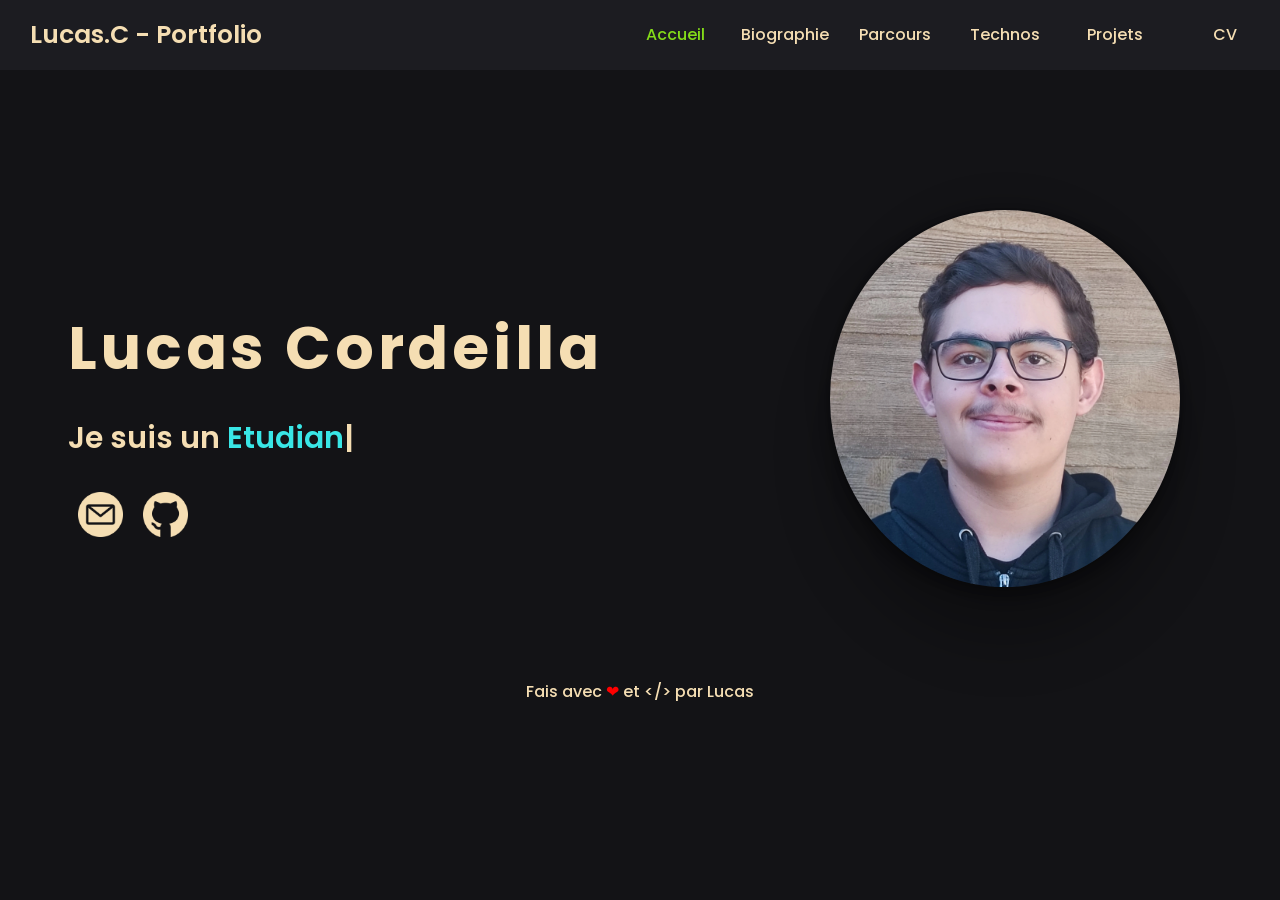
<file: index.html>
<!DOCTYPE html>
<html lang="fr">
<meta http-equiv="content-type" content="text/html;charset=utf-8"/>
<head>
    <head>
        <meta charset="UTF-8">
        <meta name="viewport" content="width=device-width, initial-scale=1.0">

        <title>Lucas Cordeilla - Etudiant en informatique & amateur en cyber-sécurité - Portfolio</title>
        <meta name="description" content="Étudiant en informatique, passionné par la cybersécurité et le renseignement. Découvrez mon parcours, mes projets et mes coordonnées.">
        <meta name="keywords" content="Lucas Cordeilla, Developper, cyber-sécurité, Portfolio, France">
        <meta name="author" content="Lucas Cordeilla, Developper, cyber-sécurité, Portfolio, France">
        <link rel="canonical" href="index.html">
        <link rel="icon" type="image/x-icon" href="images/icons/favicon.ico">

        <link rel="stylesheet" href="style.css">
        <link rel="preconnect" href="https://fonts.googleapis.com/">
        <link rel="preconnect" href="https://fonts.gstatic.com/" crossorigin>
        <link href="https://fonts.googleapis.com/css2?family=Oswald:wght@200..700&amp;family=Poppins:wght@100;400;700&amp;display=swap" rel="stylesheet">

        <meta name="robots" content="index, follow">
    </head>

</head>
<body>
<header>
    <nav id="navbar">
        <div>
            <p title="Lucas-Cordeilla"><a href="index.html">Lucas.C - Portfolio</a></p>
        </div>
        <ul id="menu">
            <li><a data-section="home">Accueil</a></li>
            <li><a href="#" data-section="biography">Biographie</a></li>
            <li><a href="#" data-section="career">Parcours</a></li>
            <li><a href="#" data-section="skills">Technos</a></li>
            <li><a href="#" data-section="projects">Projets</a></li>
            <li id="resuem"><a href="resume/CORDEILLA-Lucas-CV.pdf" target="_blank">CV</a></li>
        </ul>
        <img src="images/icons/menu.png" id="ham">
    </nav>
</header>
<main>

    <!-- Section home -->
    <section id="home" class="section">
        <section class="first">
            <div>
                <div style="font-size: 30px;">
                    <h1>Lucas Cordeilla</h1>
                    <div class="type">
                        <p> Je suis un <span id="element"></span></p>
                    </div>
                </div>
                <div id="social">
                    <a href="mailto: lucas.cordeilla@etu.umontpellier.fr"><img src="images/icons/email.png" alt="email"></a>
                    <a href="https://github.com/xytophe"><img src="images/icons/github.png" alt="github"></a>
                </div>
            </div>
            <div id="right">
                <img src="images/photo.webp" id="profile-pic" alt="profile-picture">
            </div>
        </section>
        <div id="footer">
            <p>Fais avec <span id="Heart">&#x2764; </span> et &lt;/&gt; par Lucas</p>
        </div>
    </section>

    <!-- Section biography -->
    <section id="biography" class="About section">
        <div id="heading" class="about">
            <h3>Biographie</h3>
            <div id="line"></div>
        </div>
        <div id="box">
            <div class="about" id="about-left">
                <img src="images/photo.webp" id="about-pic">
                <h3>Lucas Cordeilla</h3>
                <ul>
                    <li><i class="arrow">> </i><strong>Naissance:</strong> Septembre 2004</li>
                    <li><i class="arrow">> </i><strong>Téléphone:</strong> 07 61 93 32 99</li>
                    <li><i class="arrow">> </i> <strong>Ville:</strong> Montpellier, France</li>
                    <li><i class="arrow">> </i><strong>Email:</strong> lucas.cordeilla@etu.umontpellier.fr</li>
                </ul>
            </div>
            <div id="about-right" class="about">
                <p id="about-p">
                    Salutations,<br><br>
                    Je suis Lucas Cordeilla, j'ai 21 ans et je suis étudiant en troisième année de BUT Informatique. De nature calme, serein et curieux, j’aime apprendre en permanence et approfondir mes connaissances. Mon intérêt pour l’informatique remonte à plus de sept ans, avec une passion particulière pour la cybersécurité. Depuis un peu plus d’un an, je me découvre également une fascination pour l’investigation et l’OSINT, ce qui enrichit encore davantage mon approche du monde numérique et de la protection des systèmes.<br><br>
                    Je me suis orienté vers un BUT Informatique afin, dans un premier temps, de consolider mes connaissances et d’acquérir de solides bases dans la majorité des domaines de l’informatique, pour ensuite me spécialiser en cybersécurité.<br>
                    Après l’obtention de mon diplôme, j’ai pour objectif de suivre une formation spécialisée en cybersécurité et en investigation. À terme, mes ambitions professionnelles sont multiples : d’abord rejoindre une petite structure réalisant des opérations de pentesting pour d’autres entreprises et menant également des investigations sur demande. Je n’écarte pas non plus la possibilité d’intégrer une agence de renseignement telle que la DGSI ou la DGSE. Je suis également séduit par l’idée de créer ma propre entreprise d’investigation privée.<br><br>
                    Ouvert à diverses opportunités, j’attends de voir où la vie me mènera.
                </p></div>
        </div>
        </div>
    </section>

    <!-- Section career  -->
    <section id="career" class="Education section">
        <div id="heading" class="about">
            <h3>Parcours scolaire</h3>
            <div id="line"></div>
        </div>
        <div class="Eduaction-box">
            <div id="BE">
                <a target="_blank" href="https://jaures-saint-affrique.mon-ent-occitanie.fr/"><img src="images/lycée.jpeg" id="vtu-logo"></a>
                <div id="course-deatils">
                    <div><i>Lycée Polyvalent Jean Jaures (BAC STI2D option SIN)</i></div>
                    <div id="course-duration"><h3>2019 - 2022</h3></div>
                    <ul>
                        <li>Principes fondamentaux de la gestion de projet</li>
                        <li>Notions de base en programmation C</li>
                        <li>Connaissances de base en développement web</li>
                        <li>Initiation à l’électronique</li>
                    </ul>
                </div>
            </div>
            <div id="BE">
                <a target="_blank" href="https://iut-montpellier-sete.edu.umontpellier.fr/formations-3/nos-formations/bachelor-universaire-de-technologie/b-u-t-informatique/"><img src="images/IUT.png" id="vtu-logo"></a>
                <div id="course-deatils">
                    <div><i>IUT Montpellier-sète, université de Montpellier (BUT informatique - parcours DACS)</i></div>
                    <div id="course-duration"><h3>2022- 2026</h3></div>
                    <ul>
                        <li>Administration des systèmes, réseaux et sécurité informatique</li>
                        <li>Développement et algorithmique</li>
                        <li>Développement web front-end et back-end</li>
                        <li>Gestion de projet et management d’équipe</li>
                        <li>Compétences en communication professionnelle</li>
                        <li>Cryptographie</li>
                    </ul>
                </div>
            </div>
        </div>
        <div id="heading" class="about">
            <h3>Parcours professionnel</h3>
            <div id="line"></div>
        </div>
        <div id="certification-section">
            <div id="SQL-Basic" class="Certification-tab">
                <img class="Certification-icon" src="images/ensm.jpeg">
                <div>
                    <a target="_blank" href="https://www.supmaritime.fr/">
                        <p class="Certification-heading"><strong>2025 - Stage de 10 semaines à l'ENSM</strong></p>
                    </a>
                    <p class="date"><i>Administrateur Sytèmes et Réseaux</i> </p>
                    <p class="date">Déploiement de la solution de supervision Zabbix<br> dans un périmètre donné en mode projet</p>
                </div>
            </div>
            <div id="SQL-Basic" class="Certification-tab">
                <img class="Certification-icon" src="images/icons/septeo.png">
                <div>
                    <a target="_blank" href="https://www.septeo.com/fr">
                        <p class="Certification-heading"><strong>2024 - Stage de 12 semaines chez Septeo</strong></p>
                    </a>
                    <p class="date"><i>Administrateur Sytèmes et Réseaux</i></p>
                    <ul>
                        <li>Maintiens en condition opérationnelle</li>
                        <li>Maintiens en condition de sécurité</li>
                        <li>Montage, configuration, installation de serveur</li>
                        <li>Gestion et maintenance de serveurs cloud</li>
                    </ul>
                </div>
            </div>
        </div>
    </section>

    <!--  Section technos-->
    <section id="skills" class="section">
        <div id="heading" class="about">
            <h3>Technologies pratiquées</h3>
            <div id="line"></div>
        </div>
        <div class="about">
            <p id="skill-desc">Sur cette page, vous trouverez un petit aperçu des technologies avec lesquelles j’ai déjà travaillé. Elles reflètent les outils et langages que j’ai appris à maîtriser au fil de mes projets, qu’ils soient personnels ou académiques.</p>
        </div>
        <div id="skills-box">
            <div>
                <a href="https://fr.wikipedia.org/wiki/Zabbix" target="_blank" rel="noopener noreferrer">
                    <div class="skills-tab"><img src="images/icons/zabbix.png" alt="Zabbix"><span class="sr-only">ZABBIX</span></div>
                </a>
                <a href="https://fr.wikipedia.org/wiki/Stormshield" target="_blank" rel="noopener noreferrer">
                    <div class="skills-tab"><img src="images/icons/stormshield.png" alt="Stormshield"><span class="sr-only">STORMSHIELD</span></div>
                </a>
                <a href="https://fr.wikipedia.org/wiki/Cisco_Systems" target="_blank" rel="noopener noreferrer">
                    <div class="skills-tab"><img src="images/icons/cisco.png" alt="Cisco"><span class="sr-only">CISCO</span></div>
                </a>
                <a href="https://fr.wikipedia.org/wiki/Hyper-V" target="_blank" rel="noopener noreferrer">
                    <div class="skills-tab"><img src="images/icons/hyper-v.png" alt="Hyper-v"><span class="sr-only">HYPER-V</span></div>
                </a>
            </div>
            <div>
                <a href="https://fr.wikipedia.org/wiki/Microsoft_Windows" target="_blank" rel="noopener noreferrer">
                    <div class="skills-tab"><img src="images/icons/windows.webp" alt="Windows"><span class="sr-only">WINDOWS</span></div>
                </a>
                <a href="https://fr.wikipedia.org/wiki/Linux" target="_blank" rel="noopener noreferrer">
                    <div class="skills-tab"><img src="images/icons/linux.webp" alt="Linux"><span class="sr-only">LINUX</span></div>
                </a>
                <a href="https://fr.wikipedia.org/wiki/Hewlett_Packard_Enterprise" target="_blank" rel="noopener noreferrer">
                    <div class="skills-tab"><img src="images/icons/HPE.png" alt="HPE"><span class="sr-only">HPE</span></div>
                </a>
                <a href="https://fr.wikipedia.org/wiki/Dell" target="_blank" rel="noopener noreferrer">
                    <div class="skills-tab"><img src="images/icons/DELL.png" alt="DELL"><span class="sr-only">DELL</span></div>
                </a>
            </div>
            <div>
                <a href="https://fr.wikipedia.org/wiki/C_(langage)" target="_blank" rel="noopener noreferrer">
                    <div class="skills-tab"><img src="images/icons/C.png" alt="C"><span class="sr-only">C</span></div>
                </a>
                <a href="https://fr.wikipedia.org/wiki/C%2B%2B" target="_blank" rel="noopener noreferrer">
                    <div class="skills-tab"><img src="images/icons/C++.png" alt="C++"><span class="sr-only">C++</span></div>
                </a>
                <a href="https://fr.wikipedia.org/wiki/Windows_PowerShell" target="_blank" rel="noopener noreferrer">
                    <div class="skills-tab"><img src="images/icons/powershell.png" alt="Powershell"><span class="sr-only">POWERSHELL</span></div>
                </a>
                <a href="https://fr.wikipedia.org/wiki/Bourne-Again_shell" target="_blank" rel="noopener noreferrer">
                    <div class="skills-tab"><img src="images/icons/bash.png" alt="Bash"><span class="sr-only">BASH</span></div>
                </a>
            </div>
            <div>
                <a href="https://fr.wikipedia.org/wiki/Java_(langage)" target="_blank" rel="noopener noreferrer">
                    <div class="skills-tab"><img src="images/icons/java.png" alt="Java"><span class="sr-only">JAVA</span></div>
                </a>
                <a href="https://fr.wikipedia.org/wiki/Python_(langage)" target="_blank" rel="noopener noreferrer">
                    <div class="skills-tab"><img src="images/icons/python.png" alt="Python"><span class="sr-only">PYTHON</span></div>
                </a>
                <a href="https://fr.wikipedia.org/wiki/Hypertext_Markup_Language" target="_blank" rel="noopener noreferrer">
                    <div class="skills-tab"><img src="images/icons/html-5.png" alt="Html"><span class="sr-only">HTML</span></div>
                </a>
                <a href="https://fr.wikipedia.org/wiki/Feuilles_de_style_en_cascade" target="_blank" rel="noopener noreferrer">
                    <div class="skills-tab"><img src="images/icons/css-3.png" alt="Css"><span class="sr-only">CSS</span></div>
                </a>
            </div>
            <div>
                <a href="https://fr.wikipedia.org/wiki/Git" target="_blank" rel="noopener noreferrer">
                    <div class="skills-tab"><img src="images/icons/social.png" alt="Git"><span class="sr-only">GIT</span></div>
                </a>
                <a href="https://fr.wikipedia.org/wiki/GitLab" target="_blank" rel="noopener noreferrer">
                    <div class="skills-tab"><img src="images/icons/gitlab.png" alt="Gitlab"><span class="sr-only">GITLAB</span></div>
                </a>
                <a href="https://fr.wikipedia.org/wiki/JavaScript" target="_blank" rel="noopener noreferrer">
                    <div class="skills-tab"><img src="images/icons/js.png" alt="JavaScript"><span class="sr-only">JAVASCRIPT</span></div>
                </a>
                <a href="https://fr.wikipedia.org/wiki/Node.js" target="_blank" rel="noopener noreferrer">
                    <div class="skills-tab"><img src="images/icons/pngegg.png" alt="NodeJs"><span class="sr-only">NODEJS</span></div>
                </a>
            </div>
        </div>
    </section>

    <!-- Section Project -->
    <section id="projects" class="Projects section">
        <div id="heading" class="about">
            <h3>Projects</h3>
            <div id="line"></div>
        </div>
        <div class="project-box">
            <div class="project-left">

                <!-- Projet 7 -->
                <div class="project-section" data-project="project7">
                    <img src="images/projects/docker.jpg" alt="Aperçu Projet 7">
                    <h4>Infrastructure virtualisée complète sous Docker | 2026</h4>
                </div>

                <!-- Projet 5 -->
                <div class="project-section" data-project="project5">
                    <img src="images/projects/keylogger-1.png" alt="Aperçu Projet 5">
                    <h4>Keylogger – Projet de cybersécurité | 2025</h4>
                </div>

                <!-- Projet 1 -->
                <div class="project-section" data-project="project1">
                    <img src="images/projects/zabbix.png" alt="Aperçu Projet 1">
                    <h4>Déploiement de Zabbix | 2025</h4>
                </div>
                <!-- Projet 2 -->
                <div class="project-section" data-project="project2">
                    <img src="images/projects/enchères-code.png" alt="Aperçu Projet 2">
                    <h4>Applications d’enchères | 2024</h4>
                </div>
            </div>
            <div class="project-right">

                 <!-- Projet 6 -->
                <div class="project-section" data-project="project6">
                    <img src="images/projects/RAFT-1.png" alt="Aperçu Projet 6">
                    <h4>Cluster de nœuds – Implémentation du protocole RAFT | 2025</h4>
                </div>

                <!-- Projet 3 -->
                <div class="project-section" data-project="project3">
                    <img src="images/projects/bots-logs-1.webp" alt="Aperçu Projet 3">
                    <h4>Minecraft Bots | 2025</h4>
                </div>
                <!-- Projet 4 -->
                <div class="project-section" data-project="project4">
                    <img src="images/projects/foxelia.png" alt="Aperçu Projet 4">
                    <h4>Hébergeur Foxelia | 2024</h4>
                </div>
            </div>
        </div>

        <div class="learning-box">
            <div class="learning-section" id="btn-learning">
                <h4>Portfolio d’apprentissage</h4>
                <button>Voir le portfolio</button>
            </div>
        </div>
    </section>

    <!-- Modales de détails de chaque projet -->
    <div id="modal-container">

        <!-- Modal Projet 7 -->
        <div class="project-modal" id="modal-project7">
            <div class="modal-content">
                <span class="close" data-close="modal-project7">&times;</span>
                <h2>Infrastructure virtualisée complète sous Docker | 2026</h2>
                <img src="images/projects/nextcloud.webp" alt="Détail Projet Infrastructure Docker">
                <p>
                    Dans le cadre d’un projet académique orienté systèmes et DevOps, j’ai conçu et déployé une
                    infrastructure virtualisée complète reposant sur Docker et Docker Compose.
                </p>
                <p>
                    Cette infrastructure intègre plusieurs services interconnectés : OpenLDAP pour la gestion des identités,
                    Keycloak pour l’authentification et la fédération d’identités, Nextcloud pour le stockage collaboratif,
                    Traefik comme reverse proxy et point d’entrée sécurisé, ainsi qu’une stack de supervision basée sur
                    Grafana, Loki et Promtail.
                </p>
                <p>
                    Un service de messagerie collaborative Convos a également été intégré, l’ensemble étant pensé pour
                    fonctionner de manière cohérente, sécurisée et facilement déployable sur un environnement serveur.
                    L’accent a été mis sur la gestion des certificats, l’authentification centralisée et l’observabilité
                    de l’infrastructure.
                </p>
                <p>
                    Ce projet m’a permis de développer des compétences solides en conteneurisation, en architecture
                    de services, en gestion des identités, ainsi qu’en supervision et administration système dans un
                    contexte proche d’une infrastructure professionnelle.
                </p>
            </div>
        </div>


        <!-- Modal Projet 5 -->
        <div class="project-modal" id="modal-project5">
            <div class="modal-content">
                <span class="close" data-close="modal-project5">&times;</span>
                <h2>Keylogger – Projet de cybersécurité | 2025</h2>
                <img src="images/projects/keylogger-2.png" alt="Détail Projet Keylogger">
                <p>
                    Dans le cadre d’un projet académique en cybersécurité, j’ai réalisé un proof of concept (POC) de keylogger
                    afin d’étudier le fonctionnement interne de ce type de logiciel malveillant et de mieux comprendre
                    les mécanismes utilisés lors d’attaques réelles.
                </p>
                <p>
                    L’objectif principal était pédagogique : analyser le cycle de vie complet d’un malware, depuis la
                    capture des frappes clavier jusqu’à l’exfiltration des données, en passant par la persistance sur le
                    système cible. Le projet a été développé et testé exclusivement dans un environnement isolé et contrôlé,
                    conformément aux bonnes pratiques et au cadre légal.
                </p>
                <p>
                    L’architecture repose sur plusieurs composants distincts écrits en C côté client (capture, persistance,
                    exfiltration) ainsi qu’une application serveur en Node.js pour la réception et le traitement des données.
                    Les logs capturés sont chiffrés en continu afin de simuler des mécanismes d’évasion et de discrétion.
                </p>
                <p>
                    Ce projet m’a permis d’approfondir mes connaissances des API Windows, de la programmation bas niveau,
                    de la cryptographie appliquée, ainsi que des enjeux de détection et d’analyse des logiciels malveillants.
                    Une attention particulière a également été portée aux aspects légaux et éthiques liés à ce type de développement.
                </p>
                <p>Ce projet est publique et peux être consulté <a href="https://github.com/xytophe/Zorin-s-Logger">ici</a>.</p>
            </div>
        </div>

        <!-- Modal Projet 6 -->
        <div class="project-modal" id="modal-project6">
            <div class="modal-content">
                <span class="close" data-close="modal-project6">&times;</span>
                <h2>Cluster de nœuds – Protocole RAFT | 2025</h2>
                <img src="images/projects/RAFT-2.png" alt="Détail Projet Cluster RAFT">
                <p>
                    Ce projet a été réalisé dans le cadre du cours de programmation système avancée en BUT Informatique.
                    Il consistait à concevoir une application en langage C permettant de mettre en place un cluster de
                    nœuds communicants implémentant une version simplifiée du protocole de consensus RAFT.
                </p>
                <p>
                    Le développement s’est déroulé en plusieurs étapes progressives : mise en place des communications
                    réseau via sockets TCP, synchronisation des nœuds, implémentation d’un protocole d’élection de leader,
                    puis ajout d’un journal répliqué et d’une table clé–valeur distribuée.
                </p>
                <p>
                    Le cluster est capable de s’auto-organiser, d’élire un leader par quorum, de tolérer la perte d’un ou
                    plusieurs nœuds et de garantir la cohérence des données grâce à la réplication des écritures validées
                    par la majorité. Un client dédié permet d’interagir avec le cluster via des opérations PUT et GET.
                </p>
                <p>
                    Ce projet m’a permis de renforcer mes compétences en programmation système, en concurrence,
                    en réseaux, ainsi que ma compréhension des systèmes distribués, de la tolérance aux pannes et des
                    mécanismes de consensus utilisés dans les infrastructures modernes.
                </p>
                <p>Ce projet est publique et peux être consulté <a href="https://gitlabinfo.iutmontp.univ-montp2.fr/fesqueta/projet-cluster-de-noeuds">ici</a>.</p>
            </div>
        </div>

        <!-- Modal Projet 1 -->
        <div class="project-modal" id="modal-project1">
            <div class="modal-content">
                <span class="close" data-close="modal-project1">&times;</span>
                <h2>Déploiement de Zabbix | 2025</h2>
                <img src="images/projects/zabbix.png" alt="Détail Projet 1">
                <p>Dans le cadre d’un stage de 10 semaines effectué à l’ENSM, il m’a été confié le projet de mettre en place la solution de supervision Zabbix sur un périmètre défini. Ce projet a été mené en respectant les bonnes pratiques de gestion de projet et en utilisant les outils adaptés.</p>
                <p>L’objectif principal était d’assurer la surveillance, tant matérielle que virtuelle, de divers équipements : serveurs, switchs, pare-feux, postes clients, baies de stockage (SAN), etc.</p>
                <p>Pour réussir cette mission, j’ai mobilisé des compétences en administration réseau, en systèmes, ainsi qu’en gestion de projet. En raison d’engagements de confidentialité avec l’établissement, je ne peux pas fournir de détails techniques précis. Toutefois, je peux partager une capture d’écran du tableau de bord conçu en fin de mission, permettant de visualiser les informations essentielles à la supervision du parc informatique.</p>
            </div>
        </div>

        <!-- Modal Projet 2 -->
        <div class="project-modal" id="modal-project2">
            <div class="modal-content">
                <span class="close" data-close="modal-project2">&times;</span>
                <h2>Développement d'applications d’enchères | 2024</h2>
                <img src="images/projects/enchères.webp" alt="Détail Projet 2">
                <p>Dans le cadre de ma deuxième année de BUT Informatique, j’ai participé à un projet universitaire consistant à concevoir un système d’application d’enchères.</p>
                <p>L’objectif était de développer, en Java, trois applications distinctes communiquant entre elles via des sockets afin de permettre le déroulement d’enchères en ligne. Ce projet a été réalisé en groupe de quatre étudiants, en suivant la méthodologie agile SCRUM, et s’est étalé sur l’ensemble de l’année universitaire.</p>
                <p>Nous avons dû faire face à des exigences client évolutives, ainsi qu’à des enjeux de sécurité et de confidentialité dans les échanges entre les applications. Pour y répondre, nous avons mis en place plusieurs mécanismes : systèmes d’authentification, chiffrement des communications, infrastructure à clés publiques (PKI), et une interface graphique destinée à améliorer l’expérience utilisateur.</p>
                <p>Le code source complet du projet est disponible <a href="https://github.com/xytophe/applications-encheres/tree/main">ici</a>.</p>
            </div>
        </div>

        <!-- Modal Projet 3 -->
        <div class="project-modal" id="modal-project3">
            <div class="modal-content">
                <span class="close" data-close="modal-project3">&times;</span>
                <h2>Application Minecraft Bots | 2025</h2>
                <img src="images/projects/bots-logs-2.webp" alt="Détail Projet 3">
                <p>En 2025, j’ai souhaité approfondir mes compétences en Node.js ainsi que mes connaissances en communication client-serveur. Pour ce faire, j’ai lancé un projet personnel mêlant programmation et mon jeu favori : Minecraft.</p>
                <p>L’objectif de ce projet était de développer une application capable de créer et contrôler plusieurs bots jouant sur des serveurs publics en multijoueur. Ces bots devaient pouvoir automatiser diverses tâches et interagir avec les autres joueurs de manière autonome.</p>
                <p>J’ai conçu l’application entièrement depuis zéro, en mettant en place un système de gestion multi-bots, d'automatisation des actions et d’interaction via des scripts. Ce projet m’a permis de renforcer mes compétences en programmation asynchrone avec Node.js, ainsi que de mieux comprendre le protocole de communication de Minecraft.</p>
                <p>Il m’a également confronté à des problématiques algorithmiques complexes, que j’ai dû résoudre pour assurer un comportement fluide et réaliste des bots.</p>
                <p>Le code source est disponible <a href="https://github.com/xytophe/MinecraftBot">ici</a>.</p>
            </div>
        </div>

        <!-- Modal Projet 4 -->
        <div class="project-modal" id="modal-project4">
            <div class="modal-content">
                <span class="close" data-close="modal-project4">&times;</span>
                <h2>Hébergeur Foxelia | 2024</h2>
                <img src="images/projects/foxelia.png" alt="Détail Projet 4">
                <p>Parmi mes projets, celui dont je suis le plus fier est Foxelia, un service d’hébergement que j’ai cofondé en 2024 avec un ami. Nous avons lancé cette initiative sous forme d’association à but non lucratif, avec l’objectif de proposer des solutions d’hébergement (web, Node.js, Minecraft, Palworld, etc.) à des tarifs ultra-compétitifs, accessibles aux passionnés et aux amateurs.</p>
                <p>Notre ambition était double : offrir une alternative abordable à l’hébergement traditionnel, tout en découvrant concrètement les rouages de la vente en ligne, de la gestion client, de la communication, et de l’administration de serveurs (physiques comme virtuels).</p>
                <p>Ce projet s’est révélé extrêmement formateur. Il m’a permis de développer des compétences en gestion financière, en relation client, en communication web, ainsi qu’en virtualisation et en administration système.</p>
                <p>Ce service n'existe plus depuis début 2026 et est en cours transformation en un nouveau qui devrait arriver vers Juin 2026.</p>
            </div>
        </div>
    </div>

    <div class="project-modal" id="modal-learning">
        <div class="modal-content">
            <span class="close" data-close="modal-learning">&times;</span>
            <br><p>Ce portfolio d’apprentissage a pour vocation de m’aider à adopter une démarche réflexive et critique sur les compétences que j’ai acquises. Pour les trois compétences arrêtées à l’issue de ma deuxième année, j’expliquerai comment j’ai validé chacun de leurs apprentissages critiques (AC) grâce aux quatre projets majeurs menés durant cette année.</p><br>

            <h2>1. Optimiser</h2>
            <h3>AC 1 – Choisir des structures de données complexes adaptées au problème</h3>
            <h4><span class="ce">CE2.02 – En recensant les algorithmes et les structures de données usuels</span></h4>
            <p>Dans le projet <span class="important">Minecraft Bots (2025)</span>, la gestion multi-bots exigeait l’utilisation de structures de type file (pour la file d’attente des actions à exécuter) ainsi que de dictionnaires associant chaque bot à son état (inventaire, emplacement, cible). Aussi, pour l’<span class="important">hébergeur Foxelia (2024)</span>, la conception de la base de données a impliqué des tables relationnelles normalisées (clients, services, transactions) et l’utilisation de clés étrangères pour maintenir l’intégrité référentielle. Ces choix s’appuient sur la connaissance des principales structures (listes, files, piles, arbres, tables de hachage) et sur l’adaptation de ces techniques à chaque contexte métier, conformément à la <span class="ce">CE2.02</span>.</p>

            <h3>AC 2 – Utiliser des techniques algorithmiques adaptées pour des problèmes complexes (par ex. recherche opérationnelle, méthodes arborescentes, optimisation globale, intelligence artificielle…)</h3>
            <h4><span class="ce">CE2.02 – En recensant les algorithmes et les structures de données usuels / CE2.04 – En justifiant les choix et validant les résultats</span></h4>
            <p>Dans le projet <span class="important">Minecraft Bots</span>, j’ai dû résoudre le problème de navigation autonome dans un environnement 3D dynamique. J’ai implémenté un algorithme pour le pathfinding, justifiant ce choix par sa capacité à trouver le chemin le plus court en temps raisonnable. J’ai évalué les performances en mesurant les temps de calcul sur différents serveurs Minecraft publics, validant que l’algorithme répondait aux contraintes de fluidité. Enfin, lors du <span class="important">déploiement de Zabbix</span>, j’ai configuré des modèles de vérification (templates) afin d’optimiser le cycle de collecte des métriques, justifiant les intervalles de sondage à l’aide d’une analyse statistique simple des charges du réseau. Ces exemples attestent de l’application de techniques algorithmiques variées (recherche arborescente, optimisation des temps de sondage, protocoles de diffusion), ainsi que de la validation de leurs résultats, répondant ainsi aux exigences de la <span class="ce">CE2.02</span> et de la <span class="ce">CE2.04</span>.</p>

            <h3>AC 3 – Comprendre les enjeux et moyens de sécurisation des données et du code</h3>
            <h4><span class="ce">CE2.01 – En formalisant et modélisant des situations complexes</span></h4>
            <p>Pendant le développement de l’<span class="important">application d’enchères</span>, nous avons dû anticiper des scénarios de fraudes (enchères automatisées, usurpation d’identité, interception des messages). J’ai formalisé ces scénarios sous forme de diagrammes de séquence UML pour modéliser les flux de données et les points d’entrée potentiels d’attaques. J’ai ainsi implémenté un système d’authentification basé sur des tokens JWT et chiffré les communications avec TLS. De même, dans le <span class="important">projet Foxelia</span>, la collecte d’informations bancaires et la gestion des comptes clients ont nécessité la modélisation des risques liés au stockage des données personnelles. J’ai mis en place des procédures de sauvegarde chiffrée et restreint l’accès aux bases de données via des politiques de contrôle d’accès. Enfin, lors de l’<span class="important">installation de Zabbix</span>, j’ai sécurisé l’interface web en appliquant des certificats SSL et en configurant des ACL (Access Control Lists) pour limiter l’accès aux serveurs surveillés. Ces étapes montrent une formalisation des situations d’attaque et des moyens de protection adaptés, conformément à la <span class="ce">CE2.01</span>.</p>

            <h3>AC 4 – Évaluer l’impact environnemental et sociétal des solutions proposées</h3>
            <h4><span class="ce">CE2.03 – En s’appuyant sur des schémas de raisonnement</span></h4>
            <p>Pour <span class="important">Foxelia</span>, que j'ai cofondé en 2024, j’ai analysé l’impact énergétique d’un hébergeur associatif comparé aux offres commerciales traditionnelles. J’ai établi un schéma de raisonnement comparant la consommation électrique de serveurs mutualisés vs. serveurs dédiés, en tenant compte de l’efficacité énergétique des data centers (PUE – Power Usage Effectiveness) et de la provenance d’électricité (filière verte ou non). En déployant <span class="important">Zabbix</span> en 2025, j'ai veillé à configurer les intervalles de sondage de façon à réduire la charge réseau et serveur, estimant l’économie annuelle en kWh grâce aux métriques collectées. Ainsi, chaque choix technique a été accompagné d’une réflexion sur sa portée environnementale et sociétale, ce qui répond à la <span class="ce">CE2.03</span>.</p>

            <h2>2. Gérer</h2>
            <h3>AC 1 – Optimiser les modèles de données de l’entreprise</h3>
            <h4><span class="ce">CE4.02 – En assurant la cohérence et la qualité</span></h4>
            <p>Dans le cadre de <span class="important">Foxelia</span>, j’ai conçu la base de données relationnelle pour gérer les clients, les facturations, les services d’hébergement et la facturation. J’ai veillé à normaliser les tables (3e forme normale) pour éviter les redondances et garantir la cohérence des informations (clé primaire, clés étrangères, contraintes d’unicité). Lors du <span class="important">déploiement de Zabbix</span>, j’ai travaillé avec la base interne (MySQL) pour maintenir l’historique des métriques ; j’ai ajusté la rétention des données pour éviter la saturation du disque tout en conservant une cohérence temporelle des relevés. Ces expériences montrent comment j’ai optimisé et garanti la qualité des modèles de données, conformément à la <span class="ce">CE4.02</span>.</p>

            <h3>AC 2 – Assurer la confidentialité des données (intégrité et sécurité)</h3>
            <h4><span class="ce">CE4.01 – En respectant les réglementations sur le respect de la vie privée et la protection des données personnelles / CE4.03 – En s’appuyant sur des bases mathématiques</span></h4>
            <p>Pour les <span class="important">applications d’enchères</span>, nous avons mis en place un chiffrement asymétrique (infrastructure à clés publiques – PKI) pour garantir l’intégrité des offres et la confidentialité des échanges. Les mots de passe étaient hachés avec bcrypt pour respecter le RGPD en vigueur. Dans le projet <span class="important">Foxelia</span>, la gestion des données bancaires des clients a nécessité de respecter la directive européenne sur les services de paiement (PSD2) et le RGPD : j’ai formalisé des politiques de conservation minimale des données, et utilisé des certificats SSL pour les transactions en ligne. Avec <span class="important">Zabbix</span>, j’ai configuré des comptes à privilèges distincts (RBAC – Role-Based Access Control) et activé la vérification en deux étapes (2FA) pour les administrateurs. Chaque mesure s’appuie sur des principes cryptographiques (hachage, chiffrement RSA, TLS) et respecte le cadre légal (RGPD, RGAA), répondant ainsi aux exigences de la <span class="ce">CE4.01</span> et de la <span class="ce">CE4.03</span>.</p>

            <h3>AC 3 – Organiser la restitution de données à travers la programmation et la visualisation</h3>
            <h4><span class="ce">CE4.02 – En assurant la cohérence et la qualité</span></h4>
            <p>Lors du <span class="important">déploiement de Zabbix</span>, j’ai conçu et personnalisé des tableaux de bord (dashboards) pour restituer graphiquement les performances des serveurs, switches, pare-feux et baies de stockage. J’ai veillé à la cohérence des indicateurs (métriques de charge CPU, mémoire, trafic réseau) et à la qualité des graphes en définissant des seuils d’alerte pertinents. Dans les <span class="important">applications d’enchères</span>, les interfaces JavaFX mettaient à jour en temps réel le statut des enchères et le classement des meilleurs enchérisseurs ; j’ai programmé la récupération asynchrone des données (via sockets) et assuré la cohérence entre les données et l’affichage graphique. Ces restitutions via programmation et visualisation garantissent la qualité des informations présentées, conforme à la <span class="ce">CE4.02</span>.</p>

            <h3>AC 4 – Manipuler des données hétérogènes</h3>
            <h4><span class="ce">CE4.02 – En respectant les enjeux économiques, sociétaux et écologiques de l’utilisation du stockage de données, ainsi que les différentes infrastructures (data centers, cloud, etc.)</span></h4>
            <p>Pour <span class="important">Zabbix</span>, j’ai configuré la collecte de métriques provenant de sources hétérogènes : serveurs Linux/Windows, switchs Cisco, baies SAN, pare-feux Fortinet. J’ai normalisé les formats (SNMP, IPMI, agents Zabbix) pour centraliser les données dans la même base et éviter les incohérences. Avec <span class="important">Foxelia</span>, nous proposions des hébergements Web (Apache/Nginx), Node.js et Minecraft : j’ai dû traiter des logs d’applications variés (fichiers JSON, CSV, logs Apache) et les importer dans un système d’analyse. J’ai aussi évalué le coût économique et écologique du stockage (local ou cloud) en comparant les tarifs OVH, AWS, O2Switch. Ces manipulations de données hétérogènes, tout en respectant les enjeux écologiques et économiques, répondent à la <span class="ce">CE4.02</span>.</p>

            <h2>3. Conduire</h2>
            <h3>AC 1 – Identifier les processus présents dans une organisation en vue d’améliorer les systèmes d’information</h3>
            <h4><span class="ce">CE5.04 – En adoptant une démarche proactive, créative et critique</span></h4>
            <p>Lors du stage réalisé au sein de l'ENSM où j'ai déployé <span class="important">Zabbix</span>, j’ai cartographié les processus de supervision existants : collecte de métriques, traitement des alertes, escalade des incidents. Cette démarche m’a permis de proposer des optimisations (scripts d’automatisation pour la génération de rapports, alertes plus fines) et d’introduire de nouveaux indicateurs afin d’améliorer la réactivité. Dans <span class="important">Foxelia</span>, la gestion d’une association d’hébergeur m’a conduit à formaliser les processus de commande, facturation, support client et administration des serveurs. J’ai identifié des points de blocage (temps de provisionnement, coordination des mises à jour) et suggéré des workflows simplifiés (utilisation d’un CRM open source, automatisation des tâches via Ansible), démontrant ainsi une approche critique et créative. Ces exemples illustrent une démarche proactive d’amélioration des systèmes d’information, conformément à la <span class="ce">CE5.04</span>.</p>

            <h3>AC 2 – Formaliser les besoins du client et de l’utilisateur</h3>
            <h4><span class="ce">CE5.01 – En communiquant efficacement avec les différents acteurs d'un projet</span></h4>
            <p>Pour les <span class="important">applications d’enchères</span>, en méthodologie SCRUM, en tant que Product Owner j'ai animé des réunions avec le client et les membres de l'équipe pour recueillir les spécifications (types d’enchères, contraintes de sécurité, délais). J’ai rédigé des user stories claires (ex. “En tant qu’utilisateur, je veux pouvoir déposer une enchère en moins de 30 secondes afin de participer efficacement”) et élaboré des critères d’acceptation précis. Avec <span class="important">Foxelia</span>, nous avons mené des entretiens avec des passionnés de jeux vidéo et des petites associations pour comprendre leurs besoins (types de serveurs, budgets) et avons formalisé un cahier des charges détaillé. Pour le <span class="important">déploiement de Zabbix</span>, j’ai rencontré les spécialistes IT de l’ENSM pour définir les équipements critiques à superviser et la fréquence des rapports. La communication régulière, à l’écrit (comptes rendus de réunion) et à l’oral (démonstrations de prototypes de dashboard), a été essentielle pour formaliser des besoins exhaustifs, répondant à la <span class="ce">CE5.01</span>.</p>

            <h3>AC 3 – identifier les critères de faisabilité d’un projet informatique</h3>
            <h4><span class="ce">CE5.02 – En respectant les règles juridiques et les normes en vigueur</span></h4>
            <p>Encore avec les<span class="important">applications d’enchères</span>, nous avons dû évaluer la faisabilité technique d’un chiffrement en temps réel pour chaque message tout en respectant la législation sur la protection des données (RGPD) : j’ai vérifié que l’utilisation de TLS et de bibliothèques Java compatibles avec la norme suffisait pour garantir la conformité. Lors de la création de <span class="important">Foxelia</span>, nous avons analysé la faisabilité juridique d’un hébergeur associatif : nous avons vérifié les obligations légales (déclaration CNIL, conditions générales de vente, mentions légales) et consulté le Code des postes et des communications électroniques pour nous assurer du respect des normes. Pour <span class="important">Zabbix</span>, j’ai évalué les contraintes d’architecture réseau (segmentations VLAN, politiques de firewall) pour m’assurer que le déploiement n’affecterait pas la conformité aux référentiels ISO de l’établissement. Ces démarches montrent une prise en compte des aspects juridiques et normatifs, conformément à la <span class="ce">CE5.02</span>.</p>

            <h3>AC 4 – Définir et mettre en œuvre une démarche de suivi de projet</h3>
            <h4><span class="ce">CE5.03 – En sensibilisant à une gestion éthique, responsable, durable et interculturelle</span></h4>
            <p>En tant que contributeur pour les <span class="important">applications d’enchères</span>, j’ai participé à des rituels réguliers : daily meeting, sprint review, sprint retro, et j’ai partagé des rapports de vélocité pour suivre l’avancement. J’ai veillé à instaurer un climat de confiance au sein de l’équipe et à encourager la prise en compte de la diversité culturelle (équipe d’étudiants de profils variés). Pour <span class="important">Foxelia</span>, j’ai coordonné le suivi budgétaire en organisant des points hebdomadaires sur les dépenses d’infrastructure, tout en promouvant l’utilisation de ressources à faible impact (hébergeurs “verts”) et l’adoption de pratiques responsables (mise en sommeil automatique des serveurs inactifs). Dans le <span class="important">projet Zabbix</span>, j’ai planifié les phases (inventaire, déploiement pilote, déploiement global) et fourni des rapports de suivi pour informer les parties prenantes, en respectant les principes d’éthique (confidentialité des données surveillées) et de durabilité (réduction des intervalles de sondage pour économiser l’énergie). Ces démarches de suivi, axée sur l’éthique et la responsabilité, sont pleinement alignée avec la <span class="ce">CE5.03</span>.</p>

        </div>
    </div>
</main>

<script src="script.js"></script>
<script src="./unpkg.com/typed.js%402.1.0/dist/typed.umd.js"></script>
<script>
    var typed = new Typed("#element", {
        strings: ["Etudiant.", "Codeur.", "Programmeur.", "Hackeur ethique.", "OSINTeur"],
        typeSpeed: 150,
        backSpeed: 150,
        loop: true,
        loopDelay: 1000,
    })
</script>

</body>
</html>
</file>
<file: style.css>
/* General Styles */
body {

    margin: 0;
    padding: 0;
    font-family: "Poppins", sans-serif;
    font-weight: 500;
    font-style: normal;
    color: #f5deb3;
    background-color: #131316;
   

    line-height: 1.6;
    min-height: 100vh;
}
main{
    position: relative;
    overflow: hidden;
    display: flex;
    justify-content: center;
}

/* Header Styles */
header {

    position: sticky;
    z-index: 100;
    background-color: #1c1c21;
}

/* Navigation Styles */
nav {

    display: flex;
    justify-content: space-between;
    align-items: center;
    height: 70px;
}

#navbar div p {
    margin: 10px 30px;
    font-size: 25px;
    font-weight: 600;
}

#navbar a {
    all: unset;
    cursor: pointer;
}

#navbar ul {
    display: flex;
    justify-content: space-around;
    margin: 0;
    padding: 0;
    list-style: none;
    height: 100%;
}
#resuem a{
    padding: 20px 20px;
}
#navbar ul li {
    display: flex;
    justify-content: center;
    align-items: center;
    padding: 20px 20px;
    width: 70px;
    position: relative;
    overflow: hidden;
    transition: .3s;
}
#navbar ul li:hover   {
    color: #fff;
    cursor: pointer;
}
#navbar li a.active {
    color: rgb(132, 219, 25); /* Change the color to blue when active */
  }
@media (min-width:1090px) {
    #menu li:before {
        content: "";
        position: absolute;
        inset: calc(100% - 3px) 0 0 0; /* 3px = the thickness */
        background: #ce4f20; /* the color */
        scale: 0 1;
        transition: .3s, translate 0s .3s;
      }
      #menu:hover li:before {
        scale: 1;
      }
      #menu li:hover:before {
        translate: 0;
        transition: .3s;
      }
      #menu:hover li:has(~ li:hover):before {
        translate: 100% 0;
        transition: .2s .2s,scale 0s .4s;
      }
      #menu:hover li:hover ~ li:before {
        translate: -100% 0;
        transition: .2s .2s,scale 0s .4s;
      }
    
      
      /* Optional: Add some transition for a smoother effect */
    #navbar li a {
        transition: color 0.3s ease;
      }
    
}
#navbar ul li a {
    text-decoration: none;
    color: #f5deb3;
}
#navbar ul li:hover a{
    color: rgb(132, 219, 25);
}


.first {
    display: flex;
    justify-content: space-around;
    align-items: center;
    width: 95%;
    margin: 20px ;
    margin-top: 90px;
}

#left {
    width: 45%;
    box-sizing: border-box;
    padding: 10px;
}

#right {
    width: 45%;
    box-sizing: border-box;
    padding: 10px;
    display: flex;
    justify-content:right;
}

h1{
    font-size: 60px;
    margin-bottom: 20px;
    line-height: 1.2;
    letter-spacing:0.1cm;
}

.type{
    font-weight: 600;
    
}

#element {
    color: rgb(57, 230, 230);
}


#social {
    display: flex;
    padding: 0;
    margin: 20px 0 0 0;
    justify-content: flex-start;
}

#social a {
    display: inline-block;
    margin-inline: 10px;
}

#social a img {
    height: 45px;
    transition: transform 0.4s ease;
}

#social a img:hover {
    transform: scale(1.08);
}

#profile-pic{
    width: 100%;
    max-width: 350px;
    border-radius: 50%;
    display: block;
    transition: transform  1s ease-in-out,  box-shadow 0.6s ease-in-out;
    box-shadow: rgba(0, 0, 0, 0.25) 0px 54px 55px, rgba(0, 0, 0, 0.12) 0px -12px 30px, rgba(0, 0, 0, 0.12) 0px 4px 6px, rgba(0, 0, 0, 0.17) 0px 12px 13px, rgba(0, 0, 0, 0.09) 0px -3px 5px;
}

#profile-pic:hover{
    transform: scale(1.01);
    box-shadow: rgba(255, 255, 255, 0.052) 0px 5px 55px,
                rgba(255, 255, 255, 0.052) 0px -12px 30px,
                rgba(255, 255, 255, 0.052) 0px 4px 6px,
                rgba(255, 255, 255, 0.052) 0px 12px 13px,
                rgba(255, 255, 255, 0.052) 0px -3px 5px;
}

#ham {
    display: none;
    height: 38px;
    padding: 10px;
}
#footer{
    margin-top: 82px;
}
#footer p{
    text-align: center;
    margin: 0px;
}
#Heart{
    color: red;

}
#home{
    margin: 20px;
    margin-bottom: 0px;
    margin-top: 40px;
    width: 100%;
    height: 100%;
}

/* Responsive Design for larger screens */
@media (max-width: 1090px) {
    
    #navbar ul{
        display:none;
        flex-direction: column;
        align-items: center;
        justify-content:space-evenly;
        background-color: #1c1c21;
        position: absolute;
        top: 60px;
        left: 0;
        right: 0;
        height: 640px;
        
        
    }
    
    #navbar ul li{
        width: 97%;
        transition: color 0.1s ease-in-out;
        padding: 20px 10px;
       
    }
    #navbar ul li:nth-child(6){
        padding: 0;
    }
    #resuem{
        padding: 0px;
    }
    
    #resuem a{
        width: 100%;
        text-align: center;
    }
    #navbar ul li:hover {
        background-color:#393a41;
    }
    #navbar ul.active{
        display:flex;
    }
    #navbar ul img {
        display: block;
    }
    #profile-pic {
        width: 100%;
      
        border-radius: 50%;
        display: block;

    }
    #ham {
        display: block;
        align-self: flex-end;
        z-index: 101;
    }
    .project-box{
        flex-direction: column;
        align-items: center;
    }
    
    .section{
        display: flex;
        flex-direction: column;
    }
    .active {
        display:flex;
    }
    #footer{
        margin-top: 122px;
    }
    #right {
        justify-content:center;
    }
    #home{
        margin: 20px;
        margin-top: 0px;
    }
}

.About{
    display: none;
    margin: 40px;
    width: 100%;
    height: 100%;
    padding-inline: 40px;
}


#heading {
    display: flex;
    justify-content: flex-start;
    width: 100%;
    align-items: center;
    margin-bottom: 15px;
}
#heading h3{
    padding-left:25px ;
    font-weight: 500;
}
#line{
    width: 50px;
    height:2px;
    background-color: white;
    margin: 10px;
}
.about{
    background-color:#26262c;
    border-radius: 20px;

}
#box{
    width: 100%;
    display: flex;
}
#about-left{
    display: flex;
    flex-direction: column;
    align-items: center ;
    width: 35%;
    padding: 5px;
}
#about-left ul{
    font-size: 20px;
    padding-left:10px;
    margin-bottom: 15px;
}
#about-left ul li{
    list-style: none;
    font-size: 15px;
}
#about-pic{
    
    width: 70%;
    max-width: 250px;
    display: flex;
    justify-content: center;
    margin: 20px;
    border-radius: 50%;
    border: 3px solid wheat;
    box-shadow: rgba(147, 147, 161, 0.25) 0px 50px 100px -20px, rgba(0, 0, 0, 0.3) 0px 30px 60px -30px, rgba(10, 37, 64, 0.35) 0px -2px 6px 0px inset;
}
#about-left h3{
    text-align: center;
    padding: 0;
    margin: 0;
    font-size: 17px;
    letter-spacing: 0.1em;
}
#about-right{
    width:70%;
    margin-left: 15px;
    margin-right: 0px;
    padding: 35px;
}
#about-right p{
    margin:0;
    font-size: 17px;
    text-align:justify;
}

@media ( max-width:720px) {
    .About{
        width: 100%;
        display: flex;
        flex-direction: column;
    }
  
}

.Projects{
    display: none;
    margin: 40px;
    width: 100%;
    height: 100%;
    padding-inline: 40px;
}

.project-box{
    width: 100%;
    height: 100%;
    background-color:#26262c;
    display: flex;
    justify-content: space-evenly;
    align-content: space-evenly;
    border-radius: 20px;
}
.project-section{
    height: 200px;
    width: 350px;
    border: 3px solid ;
    margin: 30px;

}
.project-section img{
    width: 100%;
    height: 100%;
}

/* ———————————————————————————————
   Style spécifique pour la section Projects
   ——————————————————————————————— */

/* Cadrage des boîtes projets */
.project-box {
    /* déja défini plus haut, mais on s’assure que la flexbox répartit bien */
    display: flex;
    justify-content: space-evenly;
    align-content: space-evenly;
    flex-wrap: wrap;
    background-color: #26262c;
    border-radius: 20px;
}

.project-section {
    width: 300px;
    height: 200px;
    background-color: #2f3037; /* légèrement plus clair que le container parent */
    border: 3px solid #393a41;
    border-radius: 15px;
    margin: 20px;
    display: flex;
    flex-direction: column;
    align-items: center;
    overflow: hidden;
    cursor: pointer;
    transition: transform 0.3s ease, background-color 0.3s ease;
}

.project-section:hover {
    background-color: #393a41;
    transform: scale(1.02);
}

.project-section img {
    width: 100%;
    height: 70%;
    object-fit: cover;
}

.project-section h4 {
    margin: 10px 0 0 0;
    color: #f5deb3;
    font-size: 18px;
    text-align: center;
    flex-shrink: 0;
}

/* ———————————————————————————————
   Styles pour la modale
   ——————————————————————————————— */

#modal-container {
    /* conteneur qui recouvre tout l’écran */
    position: fixed;
    top: 0;
    left: 0;
    width: 100%;
    height: 100%;
    pointer-events: none; /* on désactive par défaut */
}

.project-modal {
    display: none; /* caché par défaut */
    position: fixed;
    top: 0;
    left: 0;
    width: 100%;
    height: 100%;
    background-color: rgba(0, 0, 0, 0.8); /* overlay sombre */
    justify-content: center;
    align-items: center;
    pointer-events: all; /* s’active quand on l’affiche */
    z-index: 1000;
}

.modal-content {
    background-color: #26262c;
    color: #f5deb3;
    max-width: 700px;
    width: 90%;
    max-height: 75vh;
    overflow-y: auto;
    border-radius: 15px;
    padding: 20px;
    position: relative;
    box-shadow: 0 0 20px rgba(0, 0, 0, 0.7);
}

.modal-content h2 {
    margin-top: 0;
    font-size: 24px;
    border-bottom: 2px solid #393a41;
    padding-bottom: 10px;
}

.modal-content img {
    width: 100%;
    margin: 15px 0;
    border-radius: 8px;
}

.modal-content p,
.modal-content ul {
    margin-bottom: 15px;
    line-height: 1.5;
}

.modal-content ul {
    padding-left: 20px;
}

.modal-content ul li {
    margin-bottom: 5px;
    list-style: disc;
}

.modal-content a {
    color: rgb(132, 219, 25);
    text-decoration: none;
}

.modal-content a:hover {
    text-decoration: underline;
}

.close {
    position: absolute;
    top: 15px;
    right: 20px;
    font-size: 28px;
    color: #f5deb3;
    cursor: pointer;
    transition: color 0.2s ease;
}

.close:hover {
    color: #ce4f20;
}

/* ———————————————————————————————
   Responsive pour la section Projects
   ——————————————————————————————— */

@media (max-width: 800px) {
    .project-box {
        flex-direction: column;
        align-items: center;
    }
    .project-section {
        width: 90%;
        height: 180px;
    }
}

/* ———————————————————————————————————————————————
   Styles pour “Portfolio d’apprentissage”
   ——————————————————————————————————————————————— */

/* Conteneur de la boîte “Portfolio d’apprentissage” */
.learning-box {
    width: 100%;
    background-color: #26262c;    /* même fond que .project-box */
    display: flex;
    justify-content: center;
    border-radius: 20px;
    margin-top: 20px;             /* un petit écart par rapport à project-box */
}

.important {
    color: rgb(132, 219, 25);
}

/* La “carte” cliquable à l’intérieur de learning-box */
.learning-section {
    width: 300px;
    height: 100px;
    background-color: #2f3037;        /* un tout petit peu plus clair que le parent */
    border: 3px solid #393a41;
    border-radius: 15px;
    display: flex;
    flex-direction: column;
    align-items: center;
    justify-content: center;
    cursor: pointer;
    margin: 20px;
    transition: transform 0.3s ease, background-color 0.3s ease;
}

.learning-section:hover {
    background-color: #393a41;
    transform: scale(1.02);
}

.learning-section h4 {
    margin: 0 0 10px 0;
    color: #f5deb3;
    font-size: 18px;
    text-align: center;
}

.learning-section button {
    background-color: #ce4f20;
    border: none;
    border-radius: 10px;
    padding: 8px 16px;
    color: #f5deb3;
    cursor: pointer;
    font-family: "Poppins", sans-serif;
    font-weight: 500;
    transition: background-color 0.3s ease;
}

.learning-section button:hover {
    background-color: rgb(132, 219, 25);
}

/* ———————————————————————————————————————————————
   Ajustement du CSS de la modale “Portfolio d’apprentissage”
   ——————————————————————————————————————————————— */

/* Comme la modale réutilise la classe .project-modal,
   on n’a pas besoin de redéfinir position/display. On ajuste juste la hauteur du contenu : */
#modal-learning .modal-content {
    max-height: 95vh;       /* quasi toute la hauteur de l’écran */
    min-width: 150vh;
}

#modal-learning .ce {
    font-style: italic;
    color: #ce4f20;
}

.Education{
    display: none;
    margin: 40px;
    width: 100%;
    height: 100%;
    padding-inline: 40px;
}

.Eduaction-box{
    width: 100%;
    height: 100%;
    background-color:#26262c;
    display: flex;
    justify-content:center;
    align-content: space-evenly;
    border-radius: 20px;
    margin-block: 15px;
    
}
#BE{
    height: 100%;
    width: 100%;
    max-width: 400px;
    background-color: #26262c;
    border: 5px solid #393a41;
    border-radius: 20px;
    margin: 20px;
    margin-block: 40px; 
    padding: 15px;
    transition: transform 0.7s ease-in-out, background-color 0.7s ease-in-out;
}
#BE:hover{
    background-color: #393a41;
    transform: scale(1.01);
}
#course-deatils{
    padding-left: 15px;
}
#course-duration h3{
    margin-block: 10px;
}
#vtu-logo{
    width: 98%;
    border: 5px solid black;
}

.section {
    display: none; 
}
.active {
        display: block; 
    }
.Active-color{
    color: azure;
}
#certification-section{
    width: 100%;
    height: 100%;
    background-color:#26262c;
    border-radius: 20px;
    margin-top: 15px;
    display: flex;
    align-items: center;
    flex-direction: column;
}

#SQL-Basic {
    transition: transform 0.7s ease-in-out, background-color 0.7s ease-in-out;
    border: 5px solid #393a41;
}

#SQL-Basic:hover {
    background-color: #393a41;
    transform: scale(1.01);
}

#SQL-Basic a:hover{
    color: rgb(132, 219, 25);
}

.Certification-tab {
    margin-block: 5px;
    display: flex;
    flex-direction: row;
    padding: 5px;
    align-items: center;
    border: 10px solid rgba(255, 255, 255, 0.029);
    border-radius: 20px;
    min-width: 600px;
    margin: 20px;
}

.Certification-tab div{
    padding-left: 15px;
}
.Certification-tab a{
    text-decoration:none;
    color: wheat;
}
.Certification-tab img{
    width: 100px;
    height: 100px;
    margin: 10px;
}
/* Section for Skills */
#skills{
    
    margin: 40px;
    width: 100%;
    height: 100%;
    padding-inline: 40px;
}

#skills a {
  text-decoration: none;
  color: inherit;
}  

#skill-desc {
    padding: 15px;
}

#skills-box{
    
    border-radius: 20px;
    background-color: #26262c;;
    width: 100%;
    height: 100%;    
}

#skills-box div{
    display: flex;
    justify-content: space-evenly;
    
}

.skills-tab{
    width: 110px;
    height: 110px;
    background-color:#26262c;
    margin: 10px;
    border-radius: 25px;
    transition: transform 0.6s ease;
    display: flex;
    flex-direction: column;
    justify-content: center;
    align-items: center;
}
.skills-tab span {

    color: white;
}
.skills-tab:hover{
    background-color:#393a41;
    transform: scale(1.07);
}
.skills-tab img{
    height: 50px;

}


/* Contact Section */
#contact{
    margin: 40px;
    width: 100%;
    height: 100%;
    padding-inline: 40px;
}
#Contact-form{
    width: 100%;
    height: 100%;
    background-color:#26262c;
    border-radius: 20px;
    margin-block: 20px;
    display: flex;
    flex-direction: column;
    align-items: center;
    
}

#Contact-form h3{
    text-align: center;
    background-color:#2f3037;
}
#Contact-form >div{
    width:500px;
    margin: 20px;
    padding: 30px;
    display: flex;
    flex-direction: column;
    align-items: center;
    background-color:#2f3037;
    border-radius: 40px;
}
#Contact-form div input{
    color: wheat;
    border: #1c1c21;
    outline: none;
    margin-block:10px;
    padding: 15px;
    width: 100%;
    font-size: 17px;
    text-align: left;
    border-radius: 40px;
    background-color: #393a41;
    
}
#Contact-form div input:hover,
#Contact-form div input:focus{
    border:0.5px solid  wheat;
    background-color:#4b4c52 ;
}

::placeholder{
    font-size: 15px;
    font-weight:500;
    color: #f5deb3;
    padding: px;
}
textarea {
    background-color:#393a41;
    border: none;
    padding: 10px;
    border-radius: 15px;
    font-family: sans-serif;
    font-size: 16px;
    margin-top: 10px;
    width: 100%;
    resize: none;
    color: wheat;
}
textarea:hover,
textarea :focus{
    border:1px solid  wheat;
    background-color:#4b4c52 ;
}
#submit{
    padding: 17px 40px;
    border-radius: 50px;
    cursor: pointer;
    border: 0;
    background-color: #6a6b70;
    letter-spacing: 1.5px;
    text-transform: uppercase;
    font-size: 17px;
    font-weight: 700;
    margin:20px;
    color: #f5deb3;
}

#contact-box{
    width: 100%;
    height: 100%;
    background-color:#26262c;
    border-radius: 20px;
    padding-top: 15px;
    
}
#contact-box h3{
    margin-left: 15px;
    text-align: center;
    margin-block: 5px;
}
#contact-box div {
    height: 100%;
    width: 100%;
    display: flex;
    margin-block: 20px;
    align-items: center;
}

#contact-box img{
    height: 50px;
    transition: transform 0.3s ease;
    
}
#contact-box img:hover{
    transform: scale(1.1);
}

#contact-social{
    display: flex;
    justify-content: space-evenly;
}
#contact-address{
    display: flex;
    flex-direction: column;
}
#contact-address p{
    text-align: center;
    padding: 10px;
}


    @media (max-width: 767px) {
        #ham {
            display: block;
            align-self: flex-end;
            z-index: 101;
        }
    
        .first {
            flex-direction: column-reverse;
            margin: 20px ;
            margin-top: 20px;
        }
    
        #left,
        #right {
            width: 100%;
        }
    
        #left {
            text-align: center;
        }
    
        h2 {
            
            margin-block: 10px;
        }
    
        #social {
            justify-content: center;
        }
    
        main {
          margin-top: 10px;
        }
        #profile-pic {
            width: 100%;
            max-width: 300px;
            border-radius: 50%;
            display: block;
        }
        
        .Education{
            margin: 10px;
            width: 100%;
    height: 100%;
    padding-inline: 20px;
}
        
        #BE{
            height: 100%;
            width: 100%;
            margin: 0px;
            font-size: 11px;
        }
        #course-duration{
            font-size: 13px;
        }
        #certification-section{
           
            display: flex;
            align-items: center;
            flex-direction: column;
        }
        .Section{
            
            margin: 10px;
            width: 100%;
            height: 100%;
            padding-inline: 20px;
        }
        .About{
    
            margin: 10px;
            width: 100%;
            height: 100%;
            padding-inline: 20px;
        }
        /* About Left Section */

        #about-left{
            display: flex;
            flex-direction: column;
            align-items: center ;
            width: 100%;
            padding: 0px;
        }
        #about-right{
            margin-top: 15px;
            width:100%;
            margin-left: 0px;
            margin-right: 0px;
            padding: 0px;
        }
        #about-left ul{
            font-size: 15px;

        
        }
        #about-right p {
            margin: 30px;
            font-size: 15px;
        }
        .Projects{
             
            margin: 10px;
            width: 100%;
            height: 100%;
            padding-inline: 20px;
        }
        
        
        .project-section{
            height: 180px;
            width: 280px;
            margin-top: 20px;
            margin-bottom: 20px;
        }
        #box{
            width: 100%;
            display:flex;
            flex-direction: column;
        }

        h2{
            font-size: 40px;
            margin-bottom: 20px;
            line-height: 1.2;
            letter-spacing:0.1cm;
        }
        #skills{
    
            margin: 10px;
            width: 100%;
            height: 100%;
            padding-inline: 20px;
}
        #skills-box {
            display: flex;
            justify-content:space-evenly;
            
        }
        #skills-box div{
            display: flex;
            flex-direction: column;
        }
        #contact{
            margin: 10px;
            width: 100%;
            height: 100%;
            padding-inline: 20px;
        }
        #Contact-form >div{
            width:250px;
            margin: 20px;
            padding: 20px;
        }
        #contact-box{
            display: flex;
            align-content:space-evenly;
            flex-direction: column;
        }
    }
/* Target the scrollbar */
::-webkit-scrollbar {
    width: 0px; /* Width of the scrollbar */
  }

#contact-social {
    max-width: 700px;
    margin: 0 auto;
    padding-bottom: 10px;
    padding-top: 10px;
}

#contact-address {
    max-width: 800px;
    margin: 0 auto;
    padding-bottom: 10px;
    padding-top: 10px;
}
</file>
